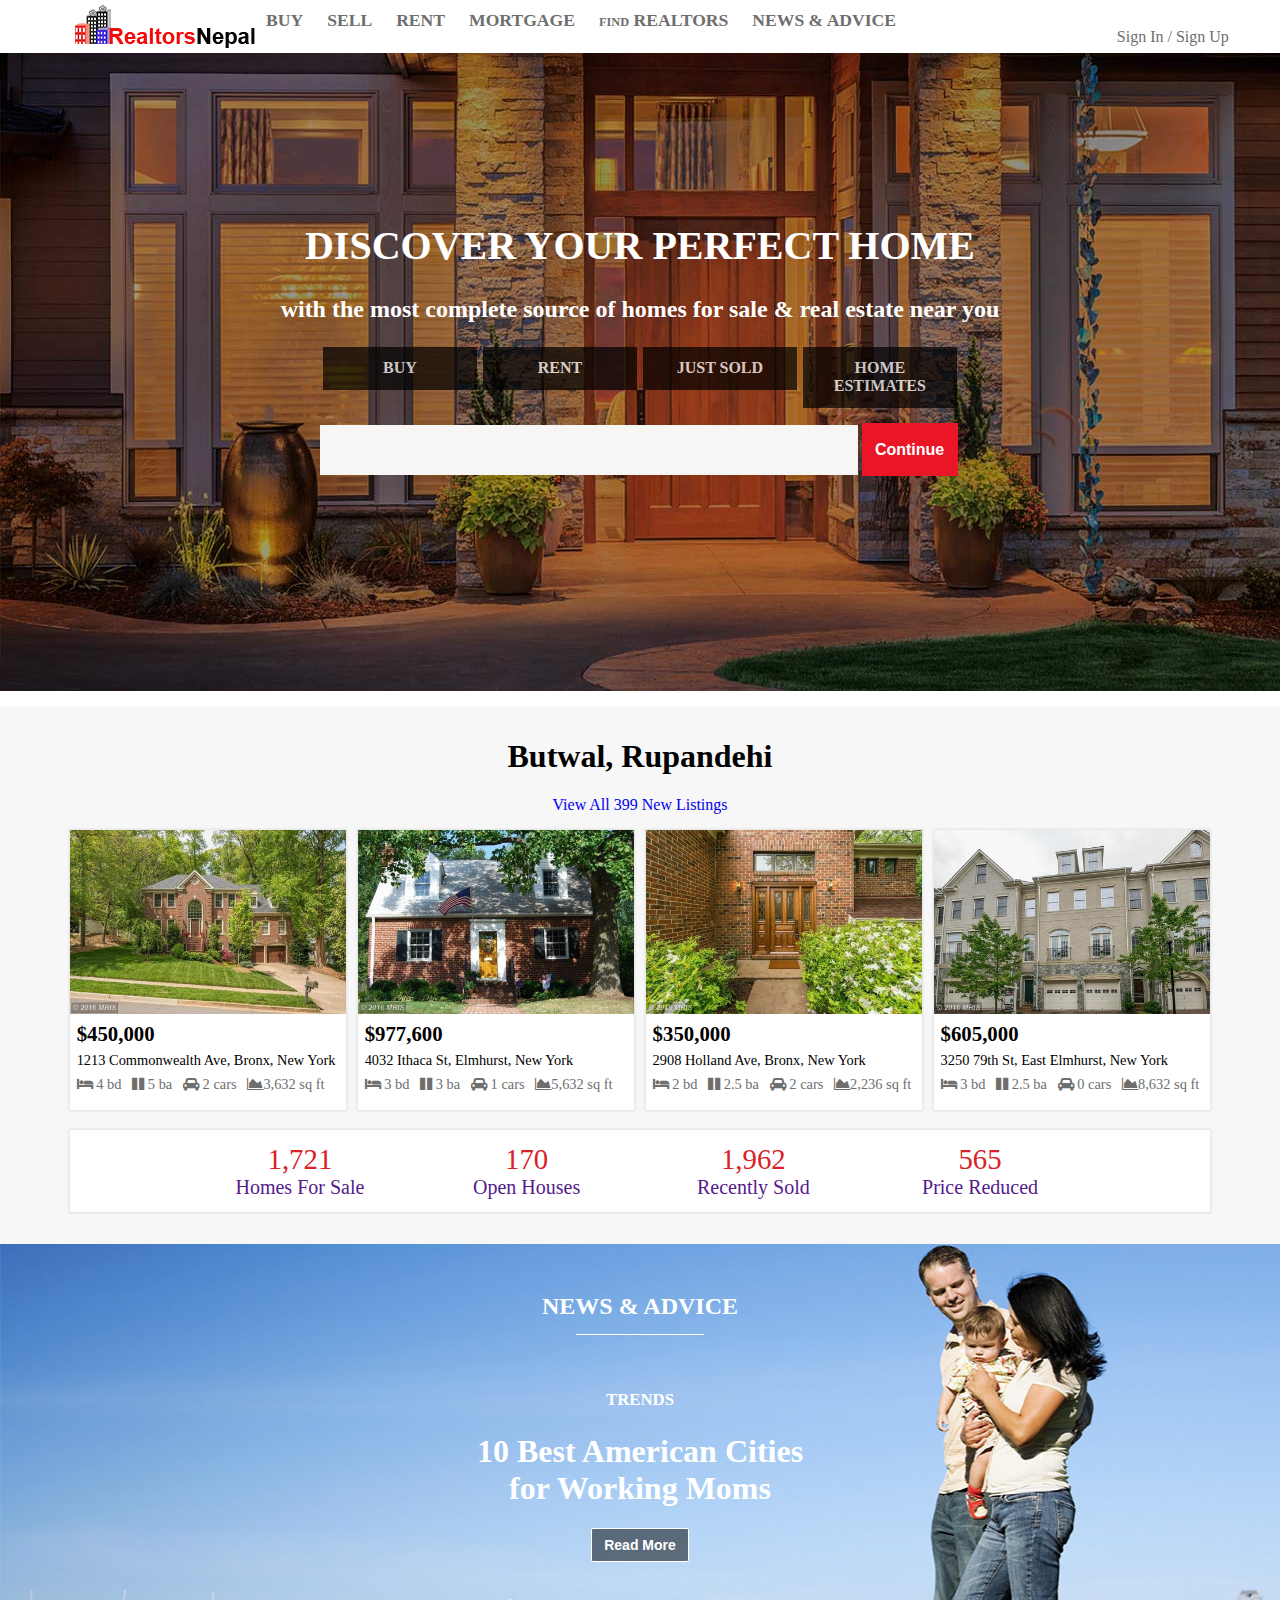
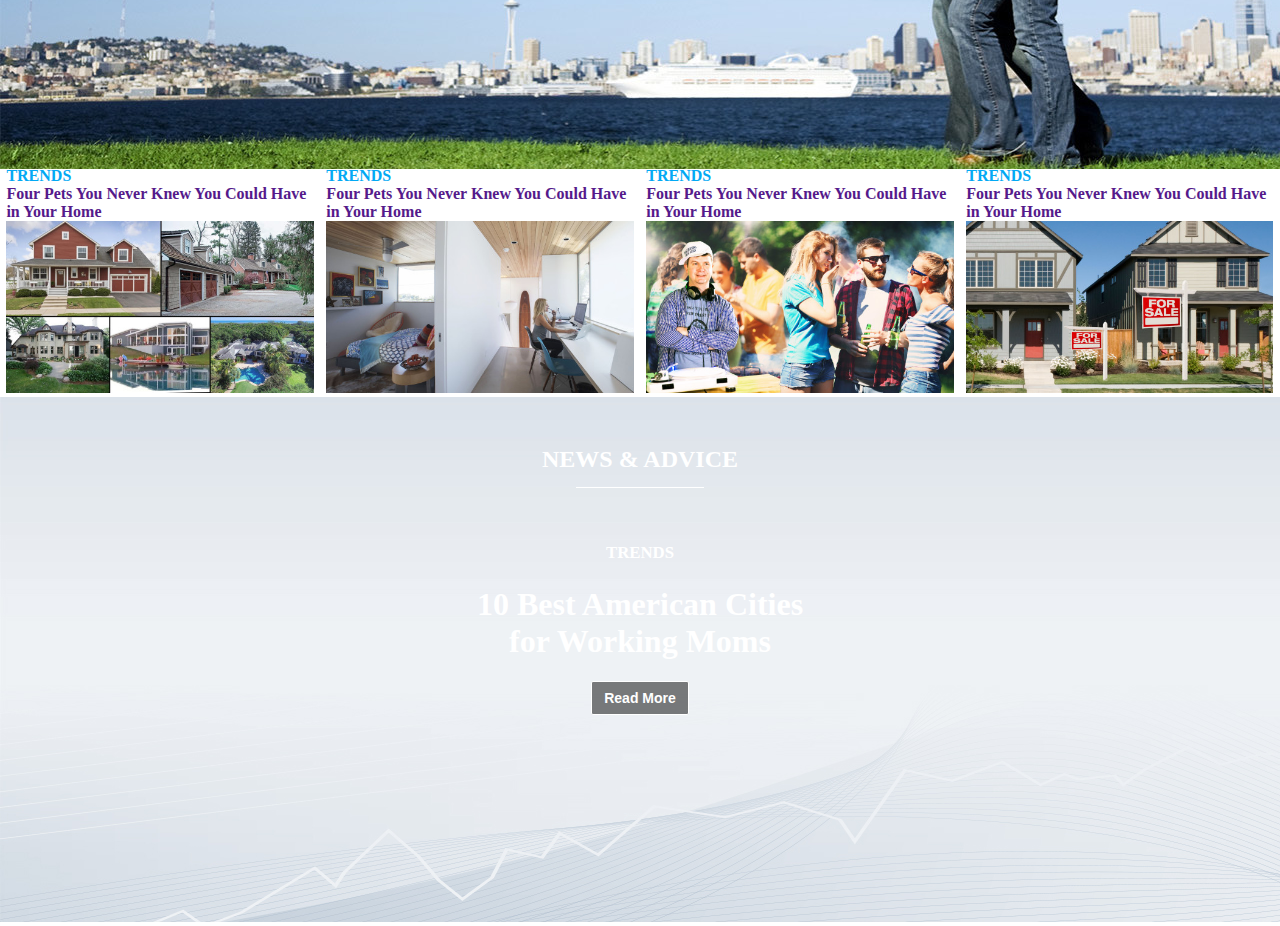
<file: index.html>
<!doctype html>

<html lang="en">
<head>
  <meta charset="utf-8">

  <title>Realtors Nepal</title>
  <meta name="description" content="GeniusFreelancers Realtors">
  <meta name="author" content="GeniusFreelancers">
  <!--link rel="stylesheet" href="css/reset.css?v=1.0"-->
  <link rel="stylesheet" href="css/styles.css?v=1.0">
  <link rel="stylesheet" href="https://maxcdn.bootstrapcdn.com/font-awesome/4.6.2/css/font-awesome.min.css">

  <!--[if lt IE 9]>
    <script src="http://html5shiv.googlecode.com/svn/trunk/html5.js"></script>
  <![endif]-->
</head>

<body>
  <script src="js/scripts.js"></script>
  
 <!--Main Wrapper Starts-->
 <div class="main-wrapper">
	
	<!--Main Header Starts-->
	<header class="main-header">
		
		<!--Logo Starts-->
		<div class="main-logo con-twenty pt-4px left-float right-align">
			<a href="#" class="logo-link" alt="Realtors"><img src="img/realtors.png" class="logo"/></a>
		
		</div>
		<!--Logo Ends-->
		
		<!--Navigation Bar Starts-->
		<nav class="main-nav con-sixty left-float pt-10px">
			<ul class="navigation">
				<li><a href="#" alt="">BUY</a></li>
				<li><a href="#" alt="">SELL</a></li>
				<li><a href="#" alt="">RENT</a></li>
				<li><a href="#" alt="">MORTGAGE</a></li>
				<li><a href="#" alt=""><span class="small-caps">FIND</span> REALTORS</a></li>
				<li><a href="#" alt="">NEWS & ADVICE</a></li>
			</ul>
		</nav>
		<!--Navigation Bar Ends-->
		
		<!--User Sign In / Sign Up Starts-->
		<div class="nav-login con-twenty left-float pt-10px right-align">
			<li class="login-link pt-18px pr-20"><a href="#" alt="login">Sign In / Sign Up</a></li>
		</div>
		<!--User Sign In / Sign Up Ends-->
	
	</header>
	<!--Main Header Ends-->
	
	<!--Slider Container Starts-->
	<div class="slider-container">
		<!--Banner Images Starts-->
		<img class="banner-image" src="img/banner-2.jpg"/>
		<!--Banner Images Ends-->
		
		<!--Content inside Slider Starts-->
		<div class="slider-inner">
		
		<!--Banner Header Text Starts-->
		<header class="header-group white-text center-align" id="hero-header-text">
			<h1>
			  <span>Discover Your</span>
			  <span>Perfect Home</span>
			</h1>
        <p class="header-section-secondary center-align">with the most complete source of homes for sale &amp; real estate near you</p>
		</header>
	  <!--Banner Header Text Ends-->
	   <!--Banner Search Form Starts-->
		<div class="home-search-wrapper">
		
			<div id="property-status-wrapper" class="property-status-wrapper">
			  <div class="radio">
				  <input type="radio" name="property-status" id="for_sale" value="for_sale" checked="">
				  <label for="for_sale">Buy</label>
			  </div>
			  <div class="radio">
				  <input type="radio" name="property-status" id="for_rent" value="for_rent">
				  <label for="for_rent">Rent</label>
			  </div>
			  <div class="radio hidden-xs hidden-xxs">
				  <input type="radio" name="property-status" id="recently_sold" value="recently_sold">
				  <label for="recently_sold">Just Sold</label>
			  </div>
			  <div class="radio hidden-xs hidden-xxs">
				  <input type="radio" name="property-status" id="property_records" value="property_records">
				  <label for="property_records">Home Estimates</label>
			  </div>
			</div>
			
			<div class="home-search-box">
				<input type="text" name="home-search" class="banner-search-box"/>
				<input type="submit" name="search-home" class="banner-search-button" value="Continue"/>
			</div>
			
		</div>
		 <!--Banner Search Form Ends-->
		</div>		
		<!--Content inside Slider Ends-->
	</div>
	<!--Slider Container Ends-->
	
	<!--Home Page Featured Listing Starts-->
	<div class="full bg-grey mt-230px center-align h-auto pb-1">
	
		<header class="listing-header pt-10px">
			<h1>Butwal, Rupandehi</h1>
			<p><a href="#" class="view-all-listing" alt="view all listing">View All 399 New Listings</a></p>
		</header>
		<div class="new-listings m-auto con-ninty">
		<!--Listing column One Starts-->
			<div class="featured-listing left-float">
				<a href="#" class="featured-link"><img src="img/featured-img-1.jpg" class="featured-img"/></a>
				
				<div class="listing-details left-align">
				<ul>
					<li><span class="bold-price">$450,000</span></li>
					<li><span class="listing-address">1213 Commonwealth Ave, Bronx, New York<span></li>
					<li><span class="grey-text listing-address"><i class="fa fa-bed" aria-hidden="true"></i> 4 bd&nbsp;&nbsp; 
									   <i class="fa fa-pause" aria-hidden="true"></i> 5 ba&nbsp;&nbsp; 
									   <i class="fa fa-car" aria-hidden="true"></i> 2 cars&nbsp;&nbsp;
									   <i class="fa fa-area-chart" aria-hidden="true"></i>3,632 sq ft</span></li>
				</ul>
				</div>
				
			</div>
		<!--Listing column One Ends-->
		<!--Listing column Two Starts-->
			<div class="featured-listing left-float">
				<a href="#" class="featured-link"><img src="img/featured-img-2.jpg" class="featured-img"/></a>
								<div class="listing-details left-align">
				<ul>
					<li><span class="bold-price">$977,600</span></li>
					<li><span class="listing-address">4032 Ithaca St, Elmhurst, New York<span></li>
					<li><span class="grey-text listing-address"><i class="fa fa-bed" aria-hidden="true"></i> 3 bd&nbsp;&nbsp; 
									   <i class="fa fa-pause" aria-hidden="true"></i> 3 ba&nbsp;&nbsp; 
									   <i class="fa fa-car" aria-hidden="true"></i> 1 cars&nbsp;&nbsp;
									   <i class="fa fa-area-chart" aria-hidden="true"></i>5,632 sq ft</span></li>
				</ul>
				</div>
			</div>
		<!--Listing column Two Ends-->
		<!--Listing column Three Starts-->
			<div class="featured-listing left-float">
				<a href="#" class="featured-link"><img src="img/featured-img-3.jpg" class="featured-img"/></a>
								<div class="listing-details left-align">
				<ul>
					<li><span class="bold-price">$350,000</span></li>
					<li><span class="listing-address">2908 Holland Ave, Bronx, New York<span></li>
					<li><span class="grey-text listing-address"><i class="fa fa-bed" aria-hidden="true"></i> 2 bd&nbsp;&nbsp; 
									   <i class="fa fa-pause" aria-hidden="true"></i> 2.5 ba&nbsp;&nbsp; 
									   <i class="fa fa-car" aria-hidden="true"></i> 2 cars&nbsp;&nbsp;
									   <i class="fa fa-area-chart" aria-hidden="true"></i>2,236 sq ft</span></li>
				</ul>
				</div>
			</div>
		<!--Listing column Three Ends-->
		<!--Listing column Four Starts-->
			<div class="featured-listing left-float">
				<a href="#" class="featured-link"><img src="img/featured-img-4.jpg" class="featured-img"/></a>
								<div class="listing-details left-align">
				<ul>
					<li><span class="bold-price">$605,000</span></li>
					<li><span class="listing-address">3250 79th St, East Elmhurst, New York<span></li>
					<li><span class="grey-text listing-address"><i class="fa fa-bed" aria-hidden="true"></i> 3 bd&nbsp;&nbsp; 
									   <i class="fa fa-pause" aria-hidden="true"></i> 2.5 ba&nbsp;&nbsp; 
									   <i class="fa fa-car" aria-hidden="true"></i> 0 cars&nbsp;&nbsp;
									   <i class="fa fa-area-chart" aria-hidden="true"></i>8,632 sq ft</span></li>
				</ul>
				</div>
			</div>
		<!--Listing column Four Ends-->
		<div class="no-float"></div>
		</div>
		
		<!--Listing Statics Starts-->
				<div class="listing-stat con-87">
			<ul>
				<li class="red-text fw-400 fs-108em">1,721</li>
				<li class="lgt-black-text fs-125em fw-400"><a href="">Homes For Sale</a></li>
			</ul>
			<ul>
				<li class="red-text fw-400 fs-108em">170</li>
				<li class="lgt-black-text fs-125em fw-400"><a href="">Open Houses</a></li>
			</ul>
			<ul>
				<li class="red-text fw-400 fs-108em">1,962</li>
				<li class="lgt-black-text fs-125em fw-400"><a href="">Recently Sold</a></li>
			</ul>
			<ul>
				<li class="red-text fw-400 fs-108em">565</li>
				<li class="lgt-black-text fs-125em fw-400"><a href="">Price Reduced</a></li>				
			</ul>
		</div>
		<!--Listing Statics Ends-->
	
	</div>
	<!--Home Page Featured Listing Ends-->
	
	<!--Second Home Page Banner Container Starts-->
	<div class="full h-auto">
	<!--Second Home Page Banner Image Starts-->
		<img class="banner-image" src="img/banner-second.jpg"/>
	
 
	<!--Second Home Page Banner Image Ends-->
	
			<!--Content inside Second Banner Starts-->
		<div class="second-banner-inner">
		
		<!--Second Banner Header Text Starts-->
		<header class="white-text center-align">
			<h2>
			  <li><span class="uppercase header-section">NEWS &amp; ADVICE</span></li>
			  
			
			</h2>
			
			  <h2 class="mt-5"><li><span class="small-caps">Trends</span></li></h2>
			
        <h1 class="center-align fs-2em fw-bolder">10 Best American Cities<br/> for Working Moms</h1>
		<button type="button" class="btn btn-ghost-dark fw-bold">Read More</button>
		</header>
	  <!--Second Banner Header Text Ends-->
 
		</div>
		<!--Content inside Second Banner Ends-->
		</div>
		<!--Second Home Page Banner Container Ends-->
		
		<!--Trends And News Feeds Four Columns Starts-->
		<div class="full pt-1 pb-1 h-auto">
		<!---->
		<a href="">
		<div class="con-24 left-float mlr-05">
			<div class="trend-head">
				<ul>
					<li class="trend-main-text fw-bold">TRENDS</li>
					<li class="trend-sub-text fw-bolder">Four Pets You Never Knew You Could Have in Your Home</li>
				</ul>
			</div>
			<div class="trend-image-container">
				<img src="img/trend-image-1.jpg" class="trend-image"/>
			</div>
		</div>
		</a>
		<!---->
		<!---->
		<a href="">
		<div class="con-24 left-float mlr-05">
			<div class="trend-head">
				<ul>
					<li class="trend-main-text fw-bold">TRENDS</li>
					<li class="trend-sub-text fw-bolder">Four Pets You Never Knew You Could Have in Your Home</li>
				</ul>
			</div>
			<div class="trend-image-container">
				<img src="img/trend-image-2.jpg" class="trend-image"/>
			</div>
		</div>
		</a>
		<!---->
		<!---->
		<a href="">
		<div class="con-24 left-float mlr-05">
			<div class="trend-head">
				<ul>
					<li class="trend-main-text fw-bold">TRENDS</li>
					<li class="trend-sub-text fw-bolder">Four Pets You Never Knew You Could Have in Your Home</li>
				</ul>
			</div>
			<div class="trend-image-container">
				<img src="img/trend-image-3.jpg" class="trend-image"/>
			</div>
		</div>
		</a>
		<!---->
		<!---->
		<a href="">
		<div class="con-24 left-float mlr-05">
			<div class="trend-head">
				<ul>
					<li class="trend-main-text fw-bold">TRENDS</li>
					<li class="trend-sub-text fw-bolder">Four Pets You Never Knew You Could Have in Your Home</li>
				</ul>
			</div>
			<div class="trend-image-container">
				<img src="img/trend-image-4.jpg" class="trend-image"/>
			</div>
		</div>
		</a>
		<!---->
		</div>
		<!--Trends And News Feeds Four Columns Ends-->
		
		<!--Third Home Page Banner Container Starts-->
	<div class="full h-auto">
	<!--Third Home Page Banner Image Starts-->
		<img class="banner-image" src="img/banner-third.jpg"/>
	
 
	<!--Third Home Page Banner Image Ends-->
	
			<!--Content inside Third Banner Starts-->
		<div class="second-banner-inner">
		
		<!--Third Banner Header Text Starts-->
		<header class="white-text center-align">
			<h2>
			  <li><span class="uppercase header-section">NEWS &amp; ADVICE</span></li>
			  
			
			</h2>
			
			  <h2 class="mt-5"><li><span class="small-caps">Trends</span></li></h2>
			
        <h1 class="center-align fs-2em fw-bolder">10 Best American Cities<br/> for Working Moms</h1>
		<button type="button" class="btn btn-ghost-dark fw-bold">Read More</button>
		</header>
	  <!--Third Banner Header Text Ends-->
 
		</div>
		<!--Content inside Third Banner Ends-->
		</div>
		<!--Third Home Page Banner Container Ends-->
 
 </div>
 <!--Main Wrapper Ends-->
  
  
  
</body>
</html>
</file>
<file: css/styles.css>
/*Reset*/
body, input{
	margin:0;
    padding:0;
    border:0;
}
input{
	box-sizing:none;
}
ul{
	padding:0px;
	margin:0px;
}
li{
	list-style:none;
}
a{
	text-decoration:none;
}
/*Float*/
.left-float{
	float: left;
}
.right-float{
	float: right;
}
.no-float{
	clear: both;
}
.center{
	float: center;
}
/*Header*/
.main-nav ul li {
    display: inline-block;
    margin: auto;
}
.main-nav ul li a{
	text-decoration: none;
	color:#6E6E6E;
	text-transform: uppercase;
	font-weight:bold;
	padding:0px 10px;
	font-size:1.1em;
}
.main-nav ul li a:hover,
.login-link a:hover{
	color:#d92228;
}
.small-caps{
	font-size:0.7em;
	text-transform:uppercase;
}

.login-link a{
	color:#6E6E6E;
}
/*Font Style*/
.uppercase{
	text-transform: uppercase;
}
/*Line*/
.header-section:before {
    content: "";
    position: absolute;
    width: 10%;
    height: 1px;
    top: 40px;
    left: 45%;
    border-bottom: 1px solid #ffffff;
}
/*Buttons*/
.btn {
    display: inline-block;
    margin-bottom: 0;
    font-weight: normal;
    text-align: center;
    vertical-align: middle;
    -ms-touch-action: manipulation;
    touch-action: manipulation;
    cursor: pointer;
    background-image: none;
    border: 1px solid transparent;
    white-space: nowrap;
    padding: 6px 12px;
    font-size: 14px;
    line-height: 1.42857143;
    border-radius: 2px;
    -webkit-user-select: none;
    -moz-user-select: none;
    -ms-user-select: none;
    user-select: none;
}
.btn-ghost-dark{
	color: #fff;
    background-color: rgba(0,0,0,0.5);
    border-color: #fff;
}
/*Font color*/
.grey-text{
	color:#6E6E6E;
}
.white-text{
	color:#ffffff;
}
.red-text{
	color:#d92228;
}
.lgt-black-text{
	color: #333333;
}
/*Font Weight*/
.fw-400{
	font-weight:400;
}
.fw-bolder{
	font-weight:bolder;
}
.fw-bold{
	font-weight:bold;
}
/*Font Size*/
.fs-125em{
	font-size: 1.25em;
}
.fs-108em{
	font-size:1.8em;
}
.fs-2em{
	font-size:2em;
}
/*Text aling*/
.left-align{
	text-align: left;
}
.right-align{
	text-align: right;
}
.center-align{
	text-align: center;
}
/*Home Page Slider Inner */
.slider-inner{
	position: relative;
    margin-top: -500px;
    z-index: 10;	
}
.header-group h1{
	font-size:2.5em;
	text-transform:uppercase!important;
}
.header-section-secondary {
    font-size: 1.5em;
    font-weight: bold;
}
.home-search-wrapper {
    width: 50%;    
    margin: auto;
}
.radio {
    width: 21%;
    float: left;
	color:#ffffff;
    background: #000000;
    padding: 2% 1.5%;
	text-transform:uppercase!important;
    text-align: center;
    margin: 0px .5%;
	opacity: 0.7;
	font-weight:bold;
}
.radio input[type="radio"] {
    display: none;
}
.radio input[type="radio"]:checked {
    font-weight: 700;
}
.home-search-box {
    width: 100%;
}
input.banner-search-box {
    margin-top: 15px;
    width: 80%;
    height: 25px;
    padding: 2%;
    background: #F7F6F5;
    border: none;
}
input.banner-search-button {
    margin-top: 15px;
    width: 15%;
    height: 53px;
    background: #ea1525;
    border: none;
	color: #ffffff;
	font-weight:bold;
	text-transform: capitalize;
	font-size: 1em;
}
/*Home Page Featured Listing*/
.featured-listing{
    background: red;
    height: auto;
    width: 24%;
    margin: 0 .5%;
	box-shadow:  0px 0px 2px 1px #E2E0E0;
}
.featured-img{
	position: relative;
    height: auto;
    width: 100%;
}
.listing-details{
	line-height:1.5em;
}
.listing-address {
    font-size: 0.9em;
}
.listing-details ul{
	background:#ffffff;
	padding:5% 2.5% 5% 2.5%;
	margin-top: -10px;
}
.bold-price{
	font-weight: bold;
    font-size: 1.3em;
}
.listing-stat{
    background: #ffffff;
    margin: 20px auto;
    position: relative;
    height: auto;
    padding: 1%;
	box-shadow:  0px 0px 2px 1px #E2E0E0;
}
.listing-stat ul{
	display: inline-block;
	width:20%;
}
.listing-stat ul li a:hover{
	color:#d92228;
}
/*home Page Second Banner*/
.second-banner-inner{
	position: relative;
    margin-top: -500px;
    z-index: 10;
	margin-bottom: 15%;
}
.trend-main-text{
	color:#03A9F4;
}
.trend-image-container{
	width:100%;
}
.trend-image{
	width:100%;
}
/*Height*/
.h-auto{
	height:auto;
}
.h-250px{
	height: 250px;
}
.h-500px{
	height: 500px;
}
/*Background*/
.bg-grey{
	background:#f7f7f7;
}
/*Padding*/
.pt-4px{
	padding-top:4px!important;
}
.pt-10px{
    padding-top: 10px!important;
}
.pt-18px{
	padding-top:18px!important;
}
.pt-1{
	padding-top:1%;
}
.pr-20{
	padding-right:20%;
}
.pb-1{
	padding-bottom:1%;
}
.pb-2{
	padding-bottom:2%;
}
/*Margin*/   
.m-auto{
	margin:auto;
}
.mlr-1{
	margin-left:1%;
	margin-right:1%;
}
.mlr-05{
	margin-left:0.5%;
	margin-right:0.5%;
}
.ml-05{
	margin-left:0.5%;
}
.ml-20{
    margin-left: 20%;
}
.mt-230px{
	margin-top: 230px;
}
.mt-1{
	margin-top:1%;
}
.mt-5{
	margin-top:5%;
}
.mt-10{
	margin-top:10%;
}
/*Position*/
.pos-ab{
	position:absolute;
}
.pos-rel{
	position:relative;
}
/*Containers*/
.full{
	width:100%;
}
.con-twenty{
	width: 20%;
}
.con-23{
	width:23%;
}
.con-24{
	width:24%;
}
.con-sixty{
	width:60%;
}
.con-eighty{
	width:80%;
}
.con-87 {
    width: 87%;
}
.con-ninty{
	width:90%;
}
</file>
